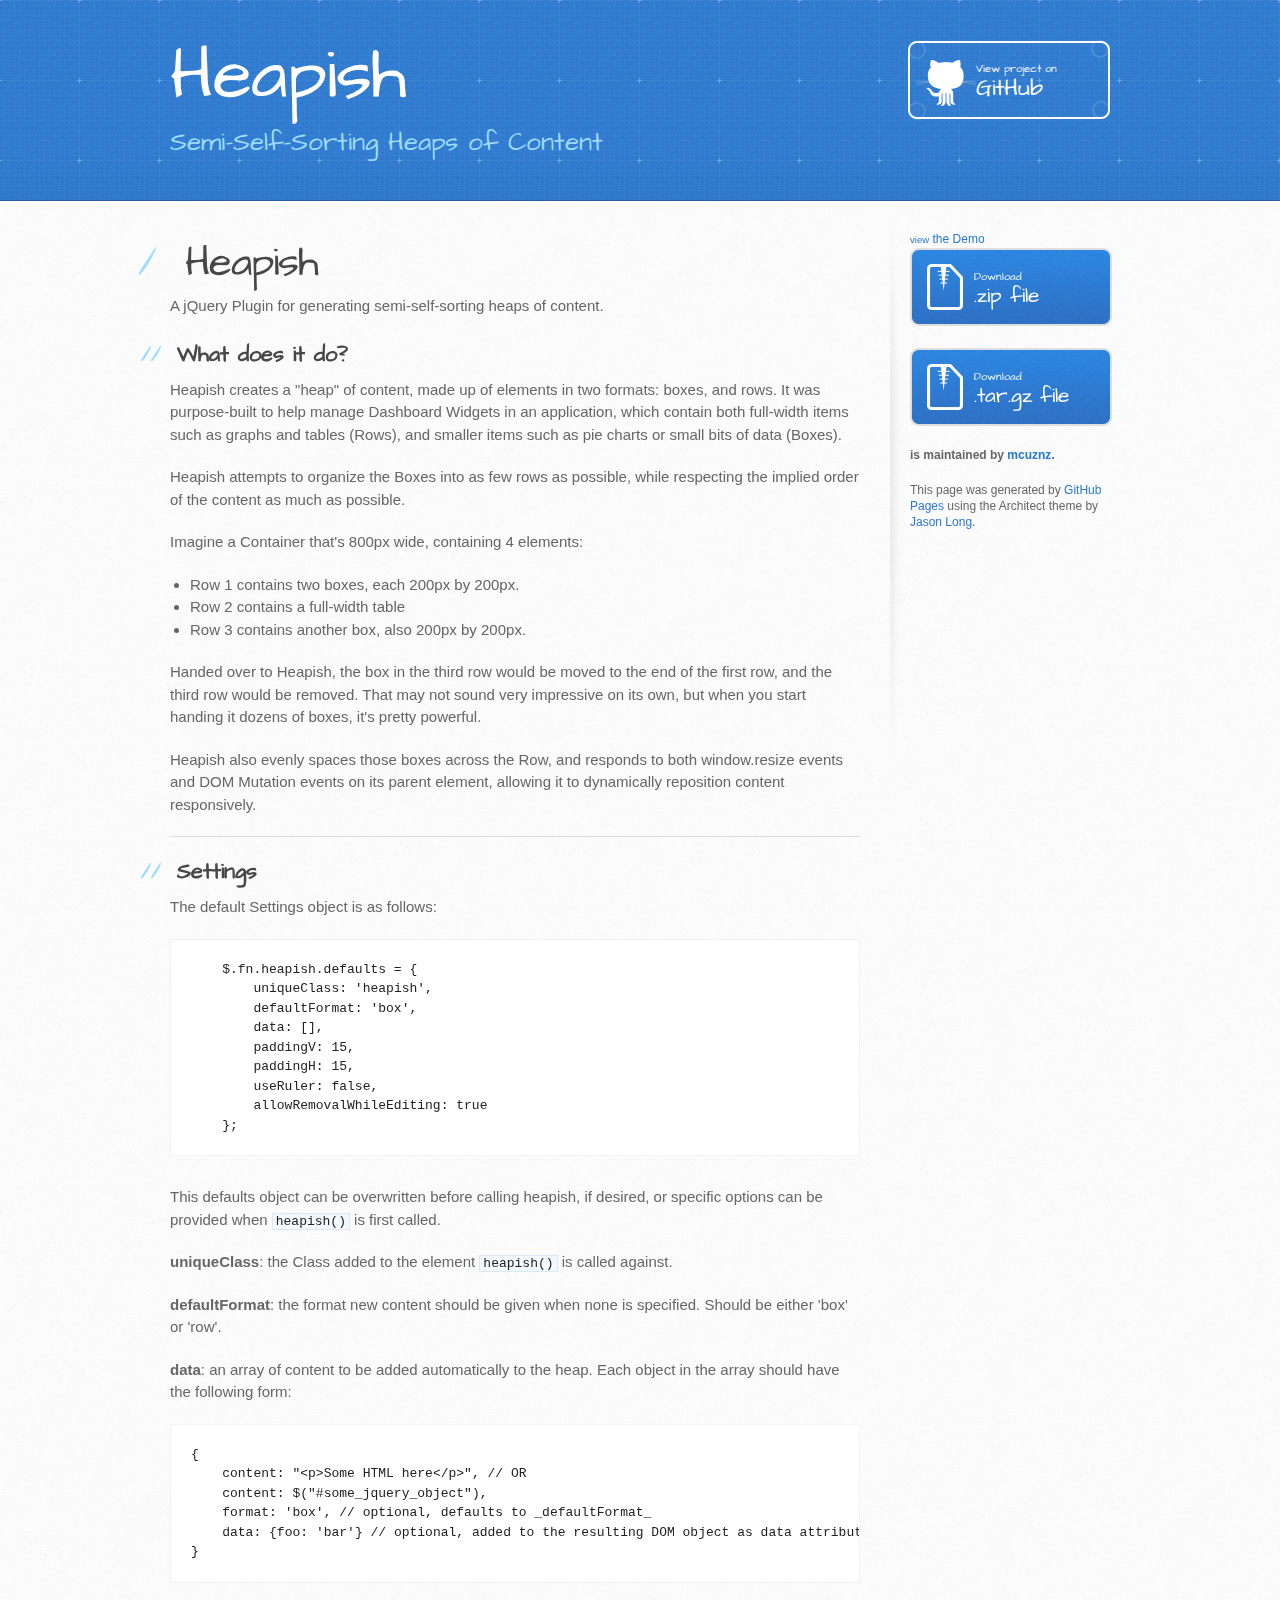
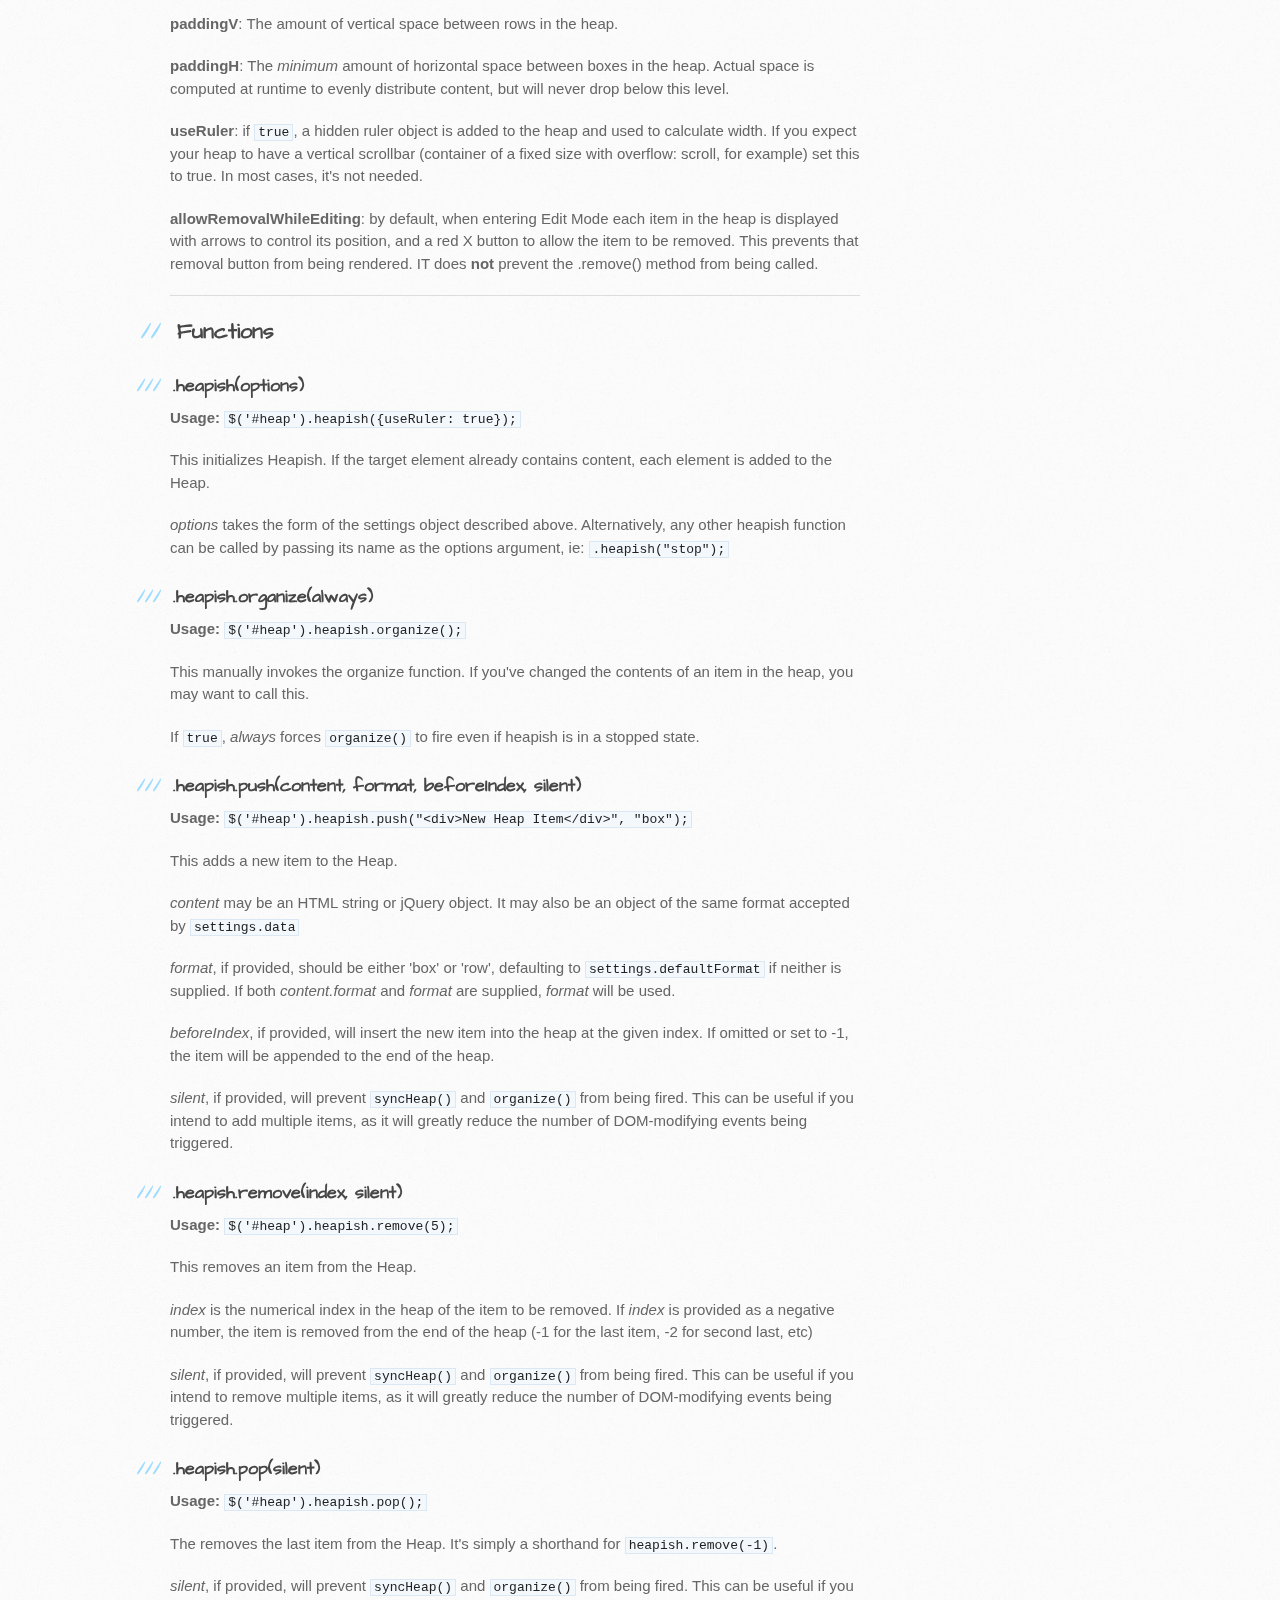
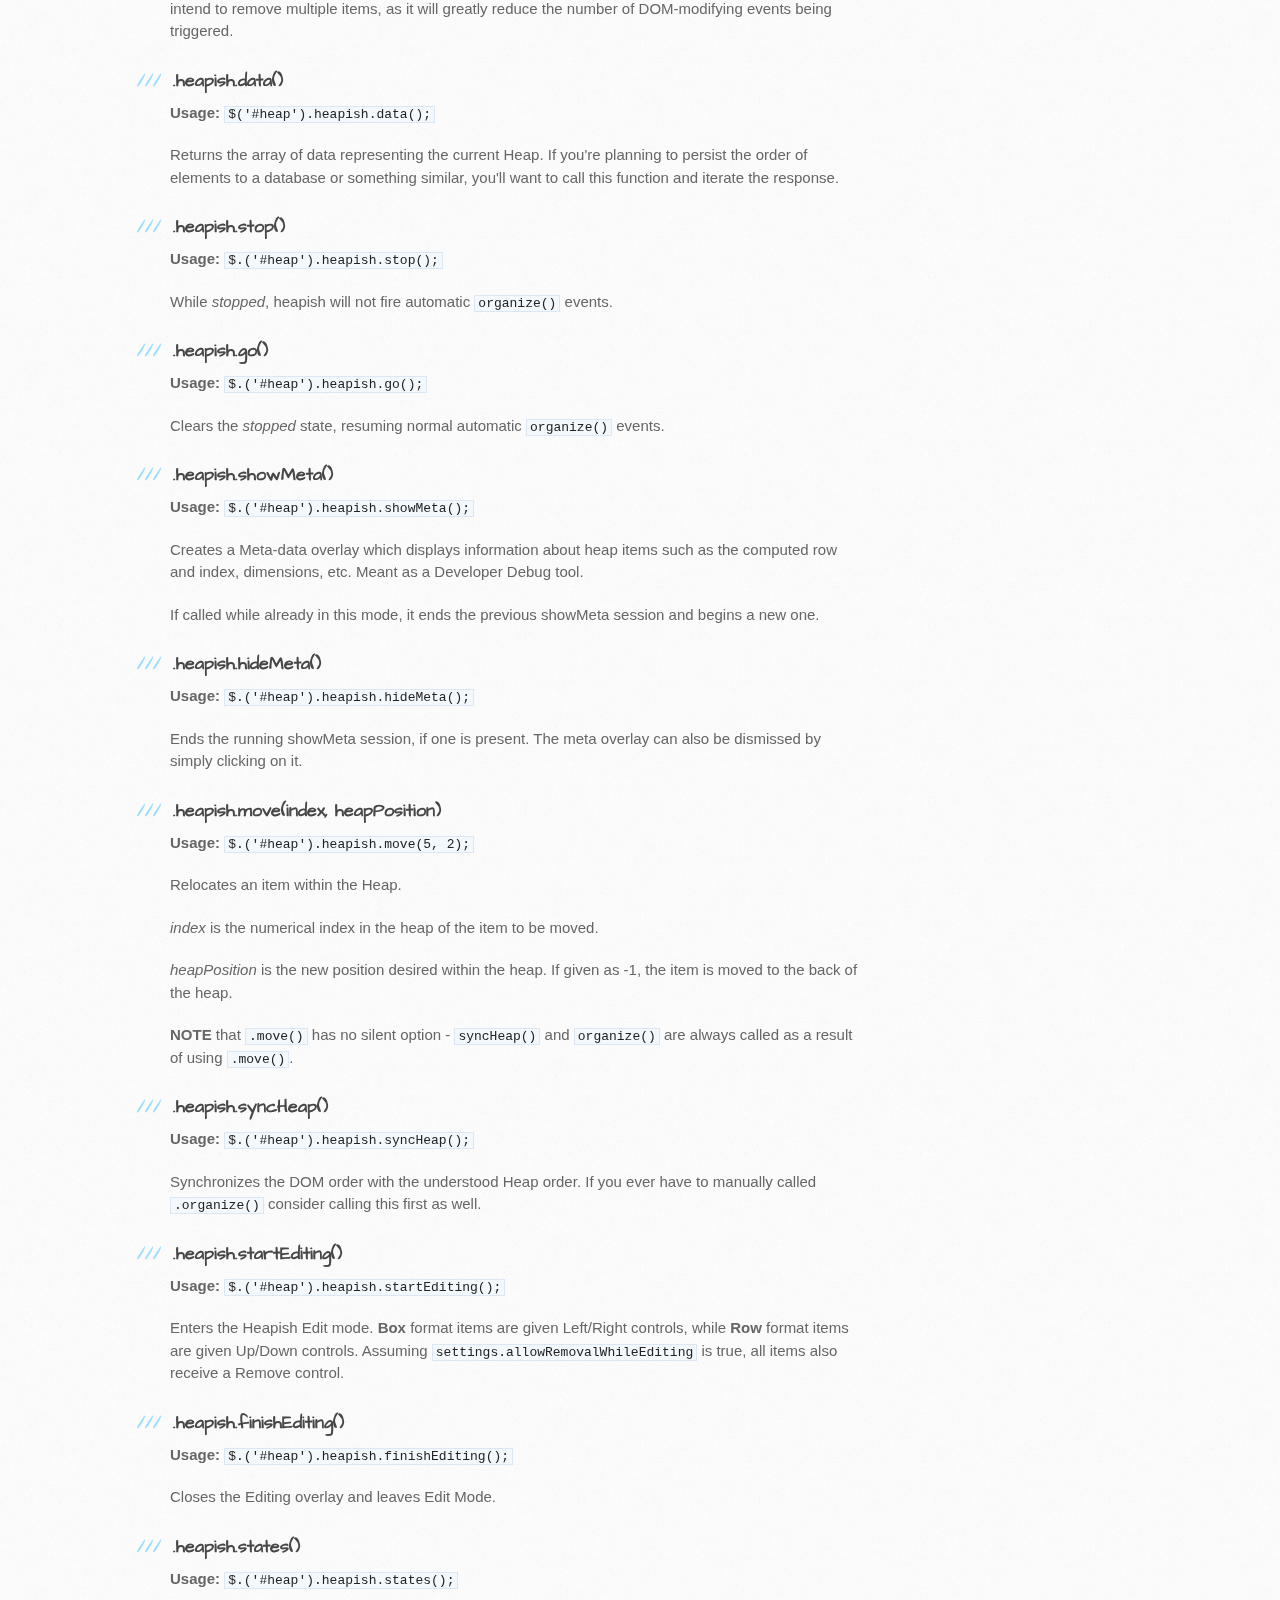
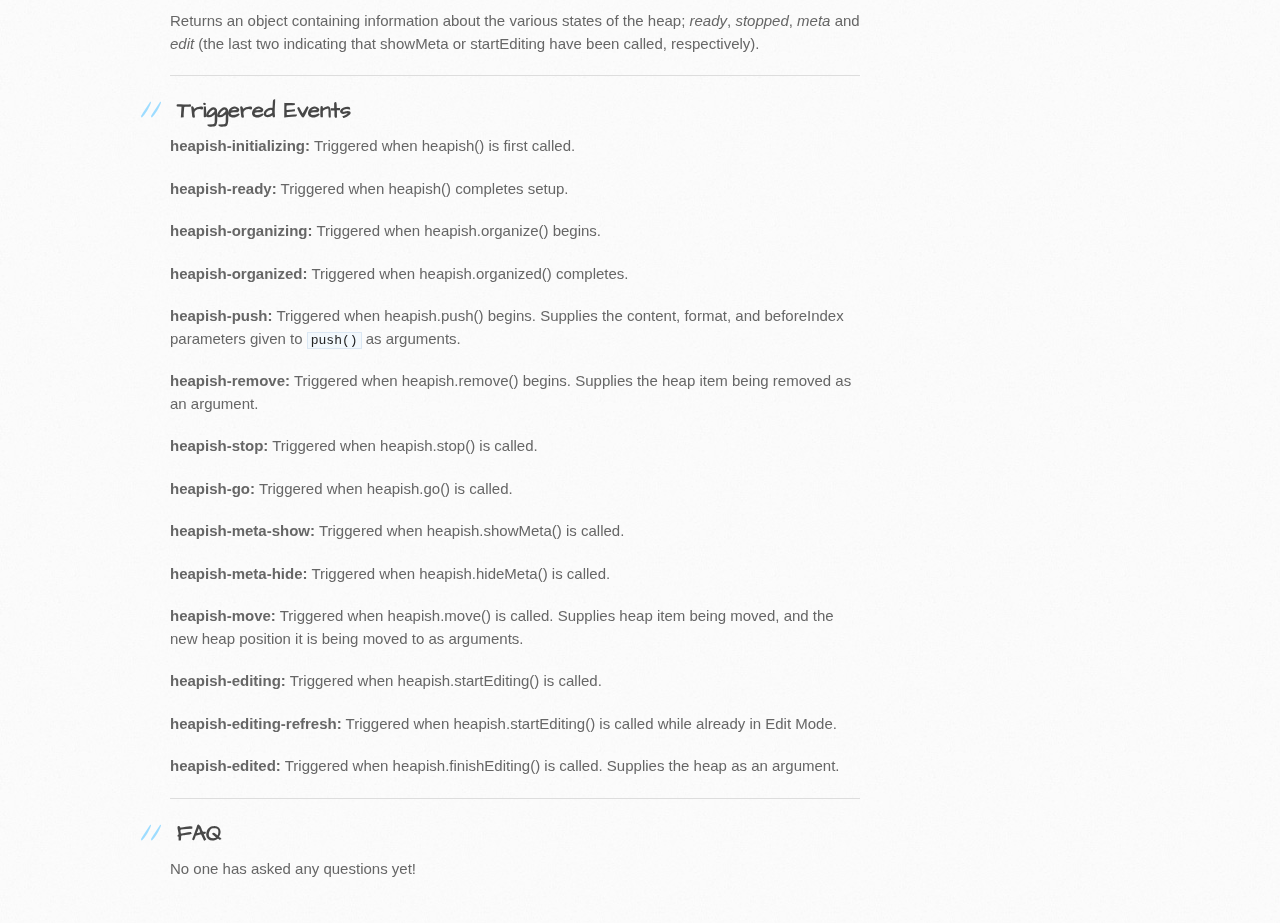
<file: index.html>
<!DOCTYPE html>
<html>
  <head>
    <meta charset='utf-8'>
    <meta http-equiv="X-UA-Compatible" content="chrome=1">
    <meta name="viewport" content="width=device-width, initial-scale=1, maximum-scale=1">
    <link href='https://fonts.googleapis.com/css?family=Architects+Daughter' rel='stylesheet' type='text/css'>
    <link rel="stylesheet" type="text/css" href="stylesheets/stylesheet.css" media="screen">
    <link rel="stylesheet" type="text/css" href="stylesheets/pygment_trac.css" media="screen">
    <link rel="stylesheet" type="text/css" href="stylesheets/print.css" media="print">

    <!--[if lt IE 9]>
    <script src="//html5shiv.googlecode.com/svn/trunk/html5.js"></script>
    <![endif]-->

    <title>Heapish by mcuznz</title>
  </head>

  <body>
    <header>
      <div class="inner">
        <h1>Heapish</h1>
        <h2>Semi-Self-Sorting Heaps of Content</h2>
        <a href="https://github.com/mcuznz/heapish" class="button"><small>View project on</small> GitHub</a>
      </div>
    </header>

    <div id="content-wrapper">
      <div class="inner clearfix">
        <section id="main-content">
          <h1>
<a id="heapish" class="anchor" href="#heapish" aria-hidden="true"><span class="octicon octicon-link"></span></a>Heapish</h1>

<p>A jQuery Plugin for generating semi-self-sorting heaps of content.</p>

<h2>
<a id="what-does-it-do" class="anchor" href="#what-does-it-do" aria-hidden="true"><span class="octicon octicon-link"></span></a>What does it do?</h2>

<p>Heapish creates a "heap" of content, made up of elements in two formats: boxes,
and rows. It was purpose-built to help manage Dashboard Widgets in an
application, which contain both full-width items such as graphs and tables
(Rows), and smaller items such as pie charts or small bits of data (Boxes).</p>

<p>Heapish attempts to organize the Boxes into as few rows as possible, while
respecting the implied order of the content as much as possible.</p>

<p>Imagine a Container that's 800px wide, containing 4 elements:</p>

<ul>
<li>Row 1 contains two boxes, each 200px by 200px.</li>
<li>Row 2 contains a full-width table</li>
<li>Row 3 contains another box, also 200px by 200px.</li>
</ul>

<p>Handed over to Heapish, the box in the third row would be moved to the end of
the first row, and the third row would be removed. That may not sound very
impressive on its own, but when you start handing it dozens of boxes, it's
pretty powerful.</p>

<p>Heapish also evenly spaces those boxes across the Row, and responds to both
window.resize events and DOM Mutation events on its parent element, allowing it
to dynamically reposition content responsively.</p>

<hr>

<h2>
<a id="settings" class="anchor" href="#settings" aria-hidden="true"><span class="octicon octicon-link"></span></a>Settings</h2>

<p>The default Settings object is as follows:</p>

<div class="highlight highlight-javascript"><pre>    $.fn.heapish.defaults <span class="pl-k">=</span> {
        uniqueClass<span class="pl-k">:</span> <span class="pl-s"><span class="pl-pds">'</span>heapish<span class="pl-pds">'</span></span>,
        defaultFormat<span class="pl-k">:</span> <span class="pl-s"><span class="pl-pds">'</span>box<span class="pl-pds">'</span></span>,
        data<span class="pl-k">:</span> [],
        paddingV<span class="pl-k">:</span> <span class="pl-c1">15</span>,
        paddingH<span class="pl-k">:</span> <span class="pl-c1">15</span>,
        useRuler<span class="pl-k">:</span> <span class="pl-c1">false</span>,
        allowRemovalWhileEditing<span class="pl-k">:</span> <span class="pl-c1">true</span>
    };</pre></div>

<p>This defaults object can be overwritten before calling heapish, if desired, or
specific options can be provided when <code>heapish()</code> is first called.</p>

<p><strong>uniqueClass</strong>: the Class added to the element <code>heapish()</code> is called against.</p>

<p><strong>defaultFormat</strong>: the format new content should be given when none is
specified. Should be either 'box' or 'row'.</p>

<p><strong>data</strong>: an array of content to be added automatically to the heap. Each object
in the array should have the following form:</p>

<div class="highlight highlight-javascript"><pre>{
    content<span class="pl-k">:</span> <span class="pl-s"><span class="pl-pds">"</span>&lt;p&gt;Some HTML here&lt;/p&gt;<span class="pl-pds">"</span></span>, <span class="pl-c">// OR</span>
    content<span class="pl-k">:</span> $(<span class="pl-s"><span class="pl-pds">"</span>#some_jquery_object<span class="pl-pds">"</span></span>),
    format<span class="pl-k">:</span> <span class="pl-s"><span class="pl-pds">'</span>box<span class="pl-pds">'</span></span>, <span class="pl-c">// optional, defaults to _defaultFormat_</span>
    data<span class="pl-k">:</span> {foo<span class="pl-k">:</span> <span class="pl-s"><span class="pl-pds">'</span>bar<span class="pl-pds">'</span></span>} <span class="pl-c">// optional, added to the resulting DOM object as data attributes</span>
}</pre></div>

<p><strong>paddingV</strong>: The amount of vertical space between rows in the heap.</p>

<p><strong>paddingH</strong>: The <em>minimum</em> amount of horizontal space between boxes in the
heap.  Actual space is computed at runtime to evenly distribute content, but
will never drop below this level.</p>

<p><strong>useRuler</strong>: if <code>true</code>, a hidden ruler object is added to the heap and used to
calculate width. If you expect your heap to have a vertical scrollbar (container
of a fixed size with overflow: scroll, for example) set this to true. In most
cases, it's not needed.</p>

<p><strong>allowRemovalWhileEditing</strong>: by default, when entering Edit Mode each item in
the heap is displayed with arrows to control its position, and a red X button
to allow the item to be removed.  This prevents that removal button from being
rendered.  IT does <strong>not</strong> prevent the .remove() method from being called.</p>

<hr>

<h2>
<a id="functions" class="anchor" href="#functions" aria-hidden="true"><span class="octicon octicon-link"></span></a>Functions</h2>

<h3>
<a id="heapishoptions" class="anchor" href="#heapishoptions" aria-hidden="true"><span class="octicon octicon-link"></span></a><strong>.heapish(options)</strong>
</h3>

<p><strong>Usage:</strong> <code>$('#heap').heapish({useRuler: true});</code></p>

<p>This initializes Heapish. If the target element already contains content, each
element is added to the Heap. </p>

<p><em>options</em> takes the form of the settings object described above. Alternatively,
any other heapish function can be called by passing its name as the options
argument, ie: <code>.heapish("stop");</code></p>

<h3>
<a id="heapishorganizealways" class="anchor" href="#heapishorganizealways" aria-hidden="true"><span class="octicon octicon-link"></span></a><strong>.heapish.organize(always)</strong>
</h3>

<p><strong>Usage:</strong> <code>$('#heap').heapish.organize();</code></p>

<p>This manually invokes the organize function. If you've changed the contents of
an item in the heap, you may want to call this.</p>

<p>If <code>true</code>, <em>always</em> forces <code>organize()</code> to fire even if heapish is in a stopped
state.</p>

<h3>
<a id="heapishpushcontent-format-beforeindex-silent" class="anchor" href="#heapishpushcontent-format-beforeindex-silent" aria-hidden="true"><span class="octicon octicon-link"></span></a><strong>.heapish.push(content, format, beforeIndex, silent)</strong>
</h3>

<p><strong>Usage:</strong> <code>$('#heap').heapish.push("&lt;div&gt;New Heap Item&lt;/div&gt;", "box");</code></p>

<p>This adds a new item to the Heap.</p>

<p><em>content</em> may be an HTML string or jQuery object. It may also be an object of
the same format accepted by <code>settings.data</code></p>

<p><em>format</em>, if provided, should be either 'box' or 'row', defaulting to
<code>settings.defaultFormat</code> if neither is supplied. If both <em>content.format</em> and
<em>format</em> are supplied, <em>format</em> will be used.</p>

<p><em>beforeIndex</em>, if provided, will insert the new item into the heap at the given
index. If omitted or set to -1, the item will be appended to the end of the
heap.</p>

<p><em>silent</em>, if provided, will prevent <code>syncHeap()</code> and <code>organize()</code> from being
fired. This can be useful if you intend to add multiple items, as it will
greatly reduce the number of DOM-modifying events being triggered.</p>

<h3>
<a id="heapishremoveindex-silent" class="anchor" href="#heapishremoveindex-silent" aria-hidden="true"><span class="octicon octicon-link"></span></a><strong>.heapish.remove(index, silent)</strong>
</h3>

<p><strong>Usage:</strong> <code>$('#heap').heapish.remove(5);</code></p>

<p>This removes an item from the Heap.</p>

<p><em>index</em> is the numerical index in the heap of the item to be removed.  If
<em>index</em> is provided as a negative number, the item is removed from the end
of the heap (-1 for the last item, -2 for second last, etc)</p>

<p><em>silent</em>, if provided, will prevent <code>syncHeap()</code> and <code>organize()</code> from being
fired. This can be useful if you intend to remove multiple items, as it will
greatly reduce the number of DOM-modifying events being triggered.</p>

<h3>
<a id="heapishpopsilent" class="anchor" href="#heapishpopsilent" aria-hidden="true"><span class="octicon octicon-link"></span></a><strong>.heapish.pop(silent)</strong>
</h3>

<p><strong>Usage:</strong> <code>$('#heap').heapish.pop();</code></p>

<p>The removes the last item from the Heap. It's simply a shorthand for
<code>heapish.remove(-1)</code>.</p>

<p><em>silent</em>, if provided, will prevent <code>syncHeap()</code> and <code>organize()</code> from being
fired. This can be useful if you intend to remove multiple items, as it will
greatly reduce the number of DOM-modifying events being triggered.</p>

<h3>
<a id="heapishdata" class="anchor" href="#heapishdata" aria-hidden="true"><span class="octicon octicon-link"></span></a><strong>.heapish.data()</strong>
</h3>

<p><strong>Usage:</strong> <code>$('#heap').heapish.data();</code></p>

<p>Returns the array of data representing the current Heap.  If you're planning to
persist the order of elements to a database or something similar, you'll want
to call this function and iterate the response.</p>

<h3>
<a id="heapishstop" class="anchor" href="#heapishstop" aria-hidden="true"><span class="octicon octicon-link"></span></a><strong>.heapish.stop()</strong>
</h3>

<p><strong>Usage:</strong> <code>$.('#heap').heapish.stop();</code></p>

<p>While <em>stopped</em>, heapish will not fire automatic <code>organize()</code> events.</p>

<h3>
<a id="heapishgo" class="anchor" href="#heapishgo" aria-hidden="true"><span class="octicon octicon-link"></span></a><strong>.heapish.go()</strong>
</h3>

<p><strong>Usage:</strong> <code>$.('#heap').heapish.go();</code></p>

<p>Clears the <em>stopped</em> state, resuming normal automatic <code>organize()</code> events.</p>

<h3>
<a id="heapishshowmeta" class="anchor" href="#heapishshowmeta" aria-hidden="true"><span class="octicon octicon-link"></span></a><strong>.heapish.showMeta()</strong>
</h3>

<p><strong>Usage:</strong> <code>$.('#heap').heapish.showMeta();</code></p>

<p>Creates a Meta-data overlay which displays information about heap items such as
the computed row and index, dimensions, etc.  Meant as a Developer Debug tool.</p>

<p>If called while already in this mode, it ends the previous showMeta session and
begins a new one.</p>

<h3>
<a id="heapishhidemeta" class="anchor" href="#heapishhidemeta" aria-hidden="true"><span class="octicon octicon-link"></span></a><strong>.heapish.hideMeta()</strong>
</h3>

<p><strong>Usage:</strong> <code>$.('#heap').heapish.hideMeta();</code></p>

<p>Ends the running showMeta session, if one is present. The meta overlay can also
be dismissed by simply clicking on it.</p>

<h3>
<a id="heapishmoveindex-heapposition" class="anchor" href="#heapishmoveindex-heapposition" aria-hidden="true"><span class="octicon octicon-link"></span></a><strong>.heapish.move(index, heapPosition)</strong>
</h3>

<p><strong>Usage:</strong> <code>$.('#heap').heapish.move(5, 2);</code></p>

<p>Relocates an item within the Heap.</p>

<p><em>index</em> is the numerical index in the heap of the item to be moved.</p>

<p><em>heapPosition</em> is the new position desired within the heap.  If given as -1,
the item is moved to the back of the heap.</p>

<p><strong>NOTE</strong> that <code>.move()</code> has no silent option - <code>syncHeap()</code> and <code>organize()</code>
are always called as a result of using <code>.move()</code>.</p>

<h3>
<a id="heapishsyncheap" class="anchor" href="#heapishsyncheap" aria-hidden="true"><span class="octicon octicon-link"></span></a><strong>.heapish.syncHeap()</strong>
</h3>

<p><strong>Usage:</strong> <code>$.('#heap').heapish.syncHeap();</code></p>

<p>Synchronizes the DOM order with the understood Heap order.  If you ever have to
manually called <code>.organize()</code> consider calling this first as well.</p>

<h3>
<a id="heapishstartediting" class="anchor" href="#heapishstartediting" aria-hidden="true"><span class="octicon octicon-link"></span></a><strong>.heapish.startEditing()</strong>
</h3>

<p><strong>Usage:</strong> <code>$.('#heap').heapish.startEditing();</code></p>

<p>Enters the Heapish Edit mode. <strong>Box</strong> format items are given Left/Right
controls, while <strong>Row</strong> format items are given Up/Down controls.  Assuming
<code>settings.allowRemovalWhileEditing</code> is true, all items also receive a Remove
control.</p>

<h3>
<a id="heapishfinishediting" class="anchor" href="#heapishfinishediting" aria-hidden="true"><span class="octicon octicon-link"></span></a><strong>.heapish.finishEditing()</strong>
</h3>

<p><strong>Usage:</strong> <code>$.('#heap').heapish.finishEditing();</code></p>

<p>Closes the Editing overlay and leaves Edit Mode.</p>

<h3>
<a id="heapishstates" class="anchor" href="#heapishstates" aria-hidden="true"><span class="octicon octicon-link"></span></a><strong>.heapish.states()</strong>
</h3>

<p><strong>Usage:</strong> <code>$.('#heap').heapish.states();</code></p>

<p>Returns an object containing information about the various states of the heap;
<em>ready</em>, <em>stopped</em>, <em>meta</em> and <em>edit</em> (the last two indicating that showMeta or
startEditing have been called, respectively).</p>

<hr>

<h2>
<a id="triggered-events" class="anchor" href="#triggered-events" aria-hidden="true"><span class="octicon octicon-link"></span></a>Triggered Events</h2>

<p><strong>heapish-initializing:</strong> Triggered when heapish() is first called.</p>

<p><strong>heapish-ready:</strong> Triggered when heapish() completes setup.</p>

<p><strong>heapish-organizing:</strong> Triggered when heapish.organize() begins.</p>

<p><strong>heapish-organized:</strong> Triggered when heapish.organized() completes.</p>

<p><strong>heapish-push:</strong> Triggered when heapish.push() begins. Supplies the content,
format, and beforeIndex parameters given to <code>push()</code> as arguments.</p>

<p><strong>heapish-remove:</strong> Triggered when heapish.remove() begins. Supplies the heap item
being removed as an argument.</p>

<p><strong>heapish-stop:</strong> Triggered when heapish.stop() is called.</p>

<p><strong>heapish-go:</strong> Triggered when heapish.go() is called.</p>

<p><strong>heapish-meta-show:</strong> Triggered when heapish.showMeta() is called.</p>

<p><strong>heapish-meta-hide:</strong> Triggered when heapish.hideMeta() is called.</p>

<p><strong>heapish-move:</strong> Triggered when heapish.move() is called. Supplies heap item
being moved, and the new heap position it is being moved to as arguments.</p>

<p><strong>heapish-editing:</strong> Triggered when heapish.startEditing() is called.</p>

<p><strong>heapish-editing-refresh:</strong> Triggered when heapish.startEditing() is called
while already in Edit Mode.</p>

<p><strong>heapish-edited:</strong> Triggered when heapish.finishEditing() is called. Supplies
the heap as an argument.</p>

<hr>

<h2>
<a id="faq" class="anchor" href="#faq" aria-hidden="true"><span class="octicon octicon-link"></span></a>FAQ</h2>

<p>No one has asked any questions yet!</p>
        </section>

        <aside id="sidebar">
          <a href="demo.html">
            <small>view</small>
            the Demo
          </a>
          <a href="https://github.com/mcuznz/heapish/zipball/master" class="button">
            <small>Download</small>
            .zip file
          </a>
          <a href="https://github.com/mcuznz/heapish/tarball/master" class="button">
            <small>Download</small>
            .tar.gz file
          </a>

          <p class="repo-owner"><a href="https://github.com/mcuznz/heapish"></a> is maintained by <a href="https://github.com/mcuznz">mcuznz</a>.</p>

          <p>This page was generated by <a href="https://pages.github.com">GitHub Pages</a> using the Architect theme by <a href="https://twitter.com/jasonlong">Jason Long</a>.</p>
        </aside>
      </div>
    </div>

  
  </body>
</html>
</file>
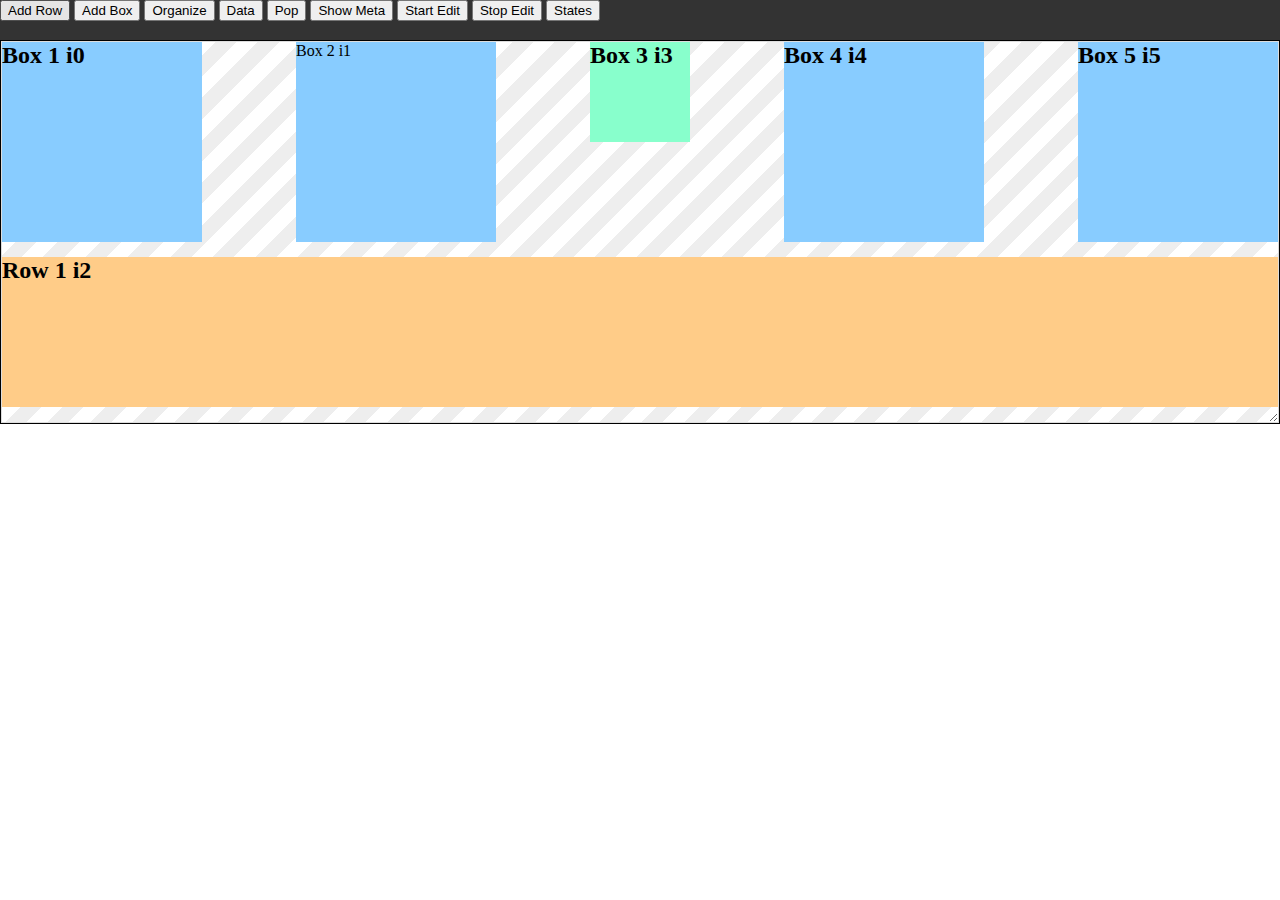
<file: sample/index.html>
<!DOCTYPE html>
<html lang="en">
    <head>
        <meta charset="utf-8">
        <title>title</title>
        <link rel="stylesheet" href="sample.css">
        <link rel="stylesheet" href="../css/jquery.heapish.css">
        <script src="https://code.jquery.com/jquery-1.11.2.js"></script>
        <script src="../js/jquery.heapish.js"></script>
        <script src="sample.js"></script>
    </head>
    <body>
        <div id='toolbar'>
            <button id='addRow'>Add Row</button>
            <button id='addBox'>Add Box</button>
            <button id='triggerResize'>Organize</button>
            <button id='getData'>Data</button>
            <button id='pop'>Pop</button>
            <button id='meta'>Show Meta</button>
            <button id='edit'>Start Edit</button>
            <button id='stopEdit'>Stop Edit</button>
            <button id='states'>States</button>
        </div>

        <div id='heapWrapper'>
            <div id='heapContainer'>
                <div class="box" data-heapish-format="box">
                    <h2>Box 1 i0</h2>
                </div>
                <p class="box" data-heapish-format="box">
                    <span>Box 2 i1</span>
                </p>
                <div class="row" data-heapish-format="row"><h2>Row 1 i2</h2></div>
                <div class="box2" gdata-heapish-format="box"><h2>Box 3 i3</h2></div>
                <div class="box" data-heapish-format="box"><h2>Box 4 i4</h2></div>
                <div class="box" data-heapish-format="box"><h2>Box 5 i5</h2></div>
            </div>
        </div>
    </body>
</html>
</file>
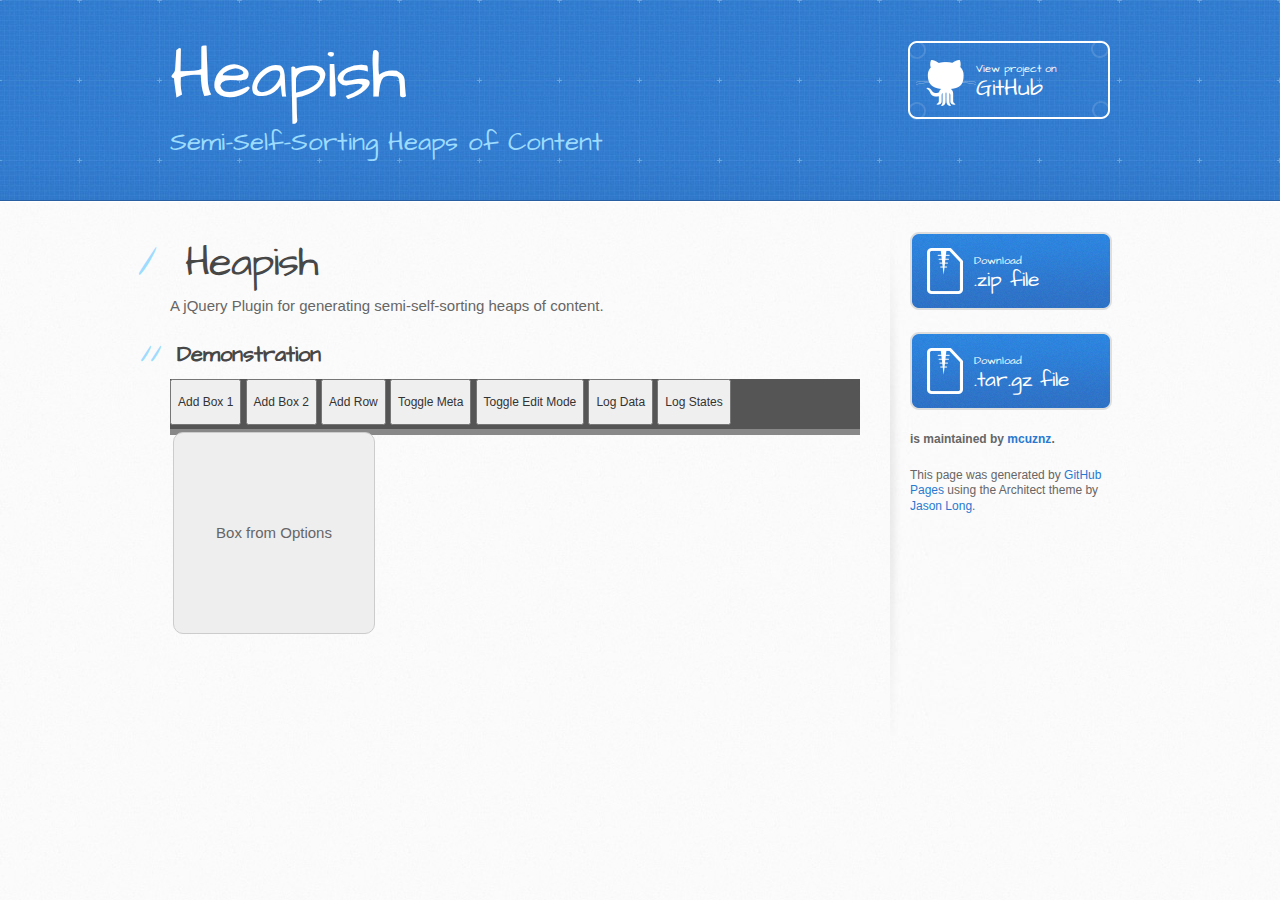
<file: demo.html>
<!DOCTYPE html>
<html>
  <head>
    <meta charset='utf-8'>
    <meta http-equiv="X-UA-Compatible" content="chrome=1">
    <meta name="viewport" content="width=device-width, initial-scale=1, maximum-scale=1">
    <link href='https://fonts.googleapis.com/css?family=Architects+Daughter' rel='stylesheet' type='text/css'>
    <link rel="stylesheet" type="text/css" href="stylesheets/stylesheet.css" media="screen">
    <link rel="stylesheet" type="text/css" href="stylesheets/pygment_trac.css" media="screen">
    <link rel="stylesheet" type="text/css" href="stylesheets/print.css" media="print">

    <link rel="stylesheet" type="text/css" href="css/jquery.heapish.css">

    <style type='text/css'>
      .box1 {
        width: 200px;
        height: 200px;
        background: #eee;
        border: 1px solid #ccc;
        border-radius: 10px;
        text-align: center;
        line-height: 200px;
      }
      .box2 {
        width: 300px;
        height: 200px;
        background: #cdf;
        border: 1px solid #abd;
        border-radius: 10px;
        text-align: center;
        line-height: 200px;
      }
      .row {
        width: 100%;
        height: 150px;
        background: #cfd;
        border: 1px solid #adb;
        border-radius: 10px;
        text-align: center;
        line-height: 150px;
      }
      .toolbar {
        width: 100%;
        height: 50px;
        line-height: 40px;
        background: #555;
        color: #fff;
      }
      .toolbar button {
        color: #333;
        font-size: 80%;
      }
      #heapDemoWrapper {
        border: 3px solid #888;
        background-image: repeating-linear-gradient(-45deg, transparent, transparent 15px, #eee 15px, #eee 30px);
      }
    </style>


    <!--[if lt IE 9]>
    <script src="//html5shiv.googlecode.com/svn/trunk/html5.js"></script>
    <![endif]-->

    <title>Heapish by mcuznz</title>
  </head>

  <body>
    <header>
      <div class="inner">
        <h1>Heapish</h1>
        <h2>Semi-Self-Sorting Heaps of Content</h2>
        <a href="https://github.com/mcuznz/heapish" class="button"><small>View project on</small> GitHub</a>
      </div>
    </header>

    <div id="content-wrapper">
      <div class="inner clearfix">
        <section id="main-content">
          <h1>
<a id="heapish" class="anchor" href="index.html" aria-hidden="true"><span class="octicon octicon-link"></span></a>Heapish</h1>

<p>A jQuery Plugin for generating semi-self-sorting heaps of content.</p>

<h2>
<a id="demonstration" class="anchor" href="#demonstration" aria-hidden="true"><span class="octicon octicon-link"></span></a>Demonstration</h2>


<div class="toolbar">
  <button id="addBox1">Add Box 1</button>
  <button id="addBox2">Add Box 2</button>
  <button id="addRow">Add Row</button>
  <button id="toggleMeta">Toggle Meta</button>
  <button id="toggleEdit">Toggle Edit Mode</button>
  <button id="logData">Log Data</button>
  <button id="logStates">Log States</button>
</div>

<div id="heapDemoWrapper">
  <div id="heapDemo">
  </div>
</div>

        </section>

        <aside id="sidebar">
          <a href="https://github.com/mcuznz/heapish/zipball/master" class="button">
            <small>Download</small>
            .zip file
          </a>
          <a href="https://github.com/mcuznz/heapish/tarball/master" class="button">
            <small>Download</small>
            .tar.gz file
          </a>

          <p class="repo-owner"><a href="https://github.com/mcuznz/heapish"></a> is maintained by <a href="https://github.com/mcuznz">mcuznz</a>.</p>

          <p>This page was generated by <a href="https://pages.github.com">GitHub Pages</a> using the Architect theme by <a href="https://twitter.com/jasonlong">Jason Long</a>.</p>
        </aside>
      </div>
    </div>

    <script src="https://code.jquery.com/jquery-1.11.2.js"></script>
    <script src="js/jquery.heapish.js"></script>
    <script type="text/javascript">
      $(function(){
        $('#addBox1').click(function() {
          $('#heapDemo').heapish.push('<div class="box1">Box 1</div>');
        });

        $('#addBox2').click(function() {
          $('#heapDemo').heapish.push('<div class="box2">Box 2</div>', 'box');
        });

        $('#addRow').click(function() {
          $('#heapDemo').heapish.push('<div class="row">Row</div>', 'row');
        });

        $('#toggleMeta').click(function() {
          var states = $('#heapDemo').heapish.states();
          if (states.meta) {
            $('#heapDemo').heapish.hideMeta();
          } else {
            $('#heapDemo').heapish.showMeta();
          }
        });

        $('#toggleEdit').click(function() {
          var states = $('#heapDemo').heapish.states();
          if (states.edit) {
            $('#heapDemo').heapish.finishEditing();
          } else {
            $('#heapDemo').heapish.startEditing();
          }
        });

        $('#logData').click(function() {
          console.log($('#heapDemo').heapish.data());
        });

        $('#logStates').click(function() {
          console.log($('#heapDemo').heapish.states());
        });

        $('#heapDemo').heapish({
          data: [
            {content: '<div class="box1">Box from Options</div>', format: 'box', data: {foo: 'bar'}}
          ]
        });
      })
    </script>
  
  </body>
</html>
</file>
<file: stylesheets/pygment_trac.css>
.highlight  { background: #ffffff; }
.highlight .c { color: #999988; font-style: italic } /* Comment */
.highlight .err { color: #a61717; background-color: #e3d2d2 } /* Error */
.highlight .k { font-weight: bold } /* Keyword */
.highlight .o { font-weight: bold } /* Operator */
.highlight .cm { color: #999988; font-style: italic } /* Comment.Multiline */
.highlight .cp { color: #999999; font-weight: bold } /* Comment.Preproc */
.highlight .c1 { color: #999988; font-style: italic } /* Comment.Single */
.highlight .cs { color: #999999; font-weight: bold; font-style: italic } /* Comment.Special */
.highlight .gd { color: #000000; background-color: #ffdddd } /* Generic.Deleted */
.highlight .gd .x { color: #000000; background-color: #ffaaaa } /* Generic.Deleted.Specific */
.highlight .ge { font-style: italic } /* Generic.Emph */
.highlight .gr { color: #aa0000 } /* Generic.Error */
.highlight .gh { color: #999999 } /* Generic.Heading */
.highlight .gi { color: #000000; background-color: #ddffdd } /* Generic.Inserted */
.highlight .gi .x { color: #000000; background-color: #aaffaa } /* Generic.Inserted.Specific */
.highlight .go { color: #888888 } /* Generic.Output */
.highlight .gp { color: #555555 } /* Generic.Prompt */
.highlight .gs { font-weight: bold } /* Generic.Strong */
.highlight .gu { color: #800080; font-weight: bold; } /* Generic.Subheading */
.highlight .gt { color: #aa0000 } /* Generic.Traceback */
.highlight .kc { font-weight: bold } /* Keyword.Constant */
.highlight .kd { font-weight: bold } /* Keyword.Declaration */
.highlight .kn { font-weight: bold } /* Keyword.Namespace */
.highlight .kp { font-weight: bold } /* Keyword.Pseudo */
.highlight .kr { font-weight: bold } /* Keyword.Reserved */
.highlight .kt { color: #445588; font-weight: bold } /* Keyword.Type */
.highlight .m { color: #009999 } /* Literal.Number */
.highlight .s { color: #d14 } /* Literal.String */
.highlight .na { color: #008080 } /* Name.Attribute */
.highlight .nb { color: #0086B3 } /* Name.Builtin */
.highlight .nc { color: #445588; font-weight: bold } /* Name.Class */
.highlight .no { color: #008080 } /* Name.Constant */
.highlight .ni { color: #800080 } /* Name.Entity */
.highlight .ne { color: #990000; font-weight: bold } /* Name.Exception */
.highlight .nf { color: #990000; font-weight: bold } /* Name.Function */
.highlight .nn { color: #555555 } /* Name.Namespace */
.highlight .nt { color: #000080 } /* Name.Tag */
.highlight .nv { color: #008080 } /* Name.Variable */
.highlight .ow { font-weight: bold } /* Operator.Word */
.highlight .w { color: #bbbbbb } /* Text.Whitespace */
.highlight .mf { color: #009999 } /* Literal.Number.Float */
.highlight .mh { color: #009999 } /* Literal.Number.Hex */
.highlight .mi { color: #009999 } /* Literal.Number.Integer */
.highlight .mo { color: #009999 } /* Literal.Number.Oct */
.highlight .sb { color: #d14 } /* Literal.String.Backtick */
.highlight .sc { color: #d14 } /* Literal.String.Char */
.highlight .sd { color: #d14 } /* Literal.String.Doc */
.highlight .s2 { color: #d14 } /* Literal.String.Double */
.highlight .se { color: #d14 } /* Literal.String.Escape */
.highlight .sh { color: #d14 } /* Literal.String.Heredoc */
.highlight .si { color: #d14 } /* Literal.String.Interpol */
.highlight .sx { color: #d14 } /* Literal.String.Other */
.highlight .sr { color: #009926 } /* Literal.String.Regex */
.highlight .s1 { color: #d14 } /* Literal.String.Single */
.highlight .ss { color: #990073 } /* Literal.String.Symbol */
.highlight .bp { color: #999999 } /* Name.Builtin.Pseudo */
.highlight .vc { color: #008080 } /* Name.Variable.Class */
.highlight .vg { color: #008080 } /* Name.Variable.Global */
.highlight .vi { color: #008080 } /* Name.Variable.Instance */
.highlight .il { color: #009999 } /* Literal.Number.Integer.Long */

.type-csharp .highlight .k { color: #0000FF }
.type-csharp .highlight .kt { color: #0000FF }
.type-csharp .highlight .nf { color: #000000; font-weight: normal }
.type-csharp .highlight .nc { color: #2B91AF }
.type-csharp .highlight .nn { color: #000000 }
.type-csharp .highlight .s { color: #A31515 }
.type-csharp .highlight .sc { color: #A31515 }
</file>
<file: stylesheets/print.css>
html, body, div, span, applet, object, iframe,
h1, h2, h3, h4, h5, h6, p, blockquote, pre,
a, abbr, acronym, address, big, cite, code,
del, dfn, em, img, ins, kbd, q, s, samp,
small, strike, strong, sub, sup, tt, var,
b, u, i, center,
dl, dt, dd, ol, ul, li,
fieldset, form, label, legend,
table, caption, tbody, tfoot, thead, tr, th, td,
article, aside, canvas, details, embed,
figure, figcaption, footer, header, hgroup,
menu, nav, output, ruby, section, summary,
time, mark, audio, video {
  padding: 0;
  margin: 0;
  font: inherit;
  font-size: 100%;
  vertical-align: baseline;
  border: 0;
}
/* HTML5 display-role reset for older browsers */
article, aside, details, figcaption, figure,
footer, header, hgroup, menu, nav, section {
  display: block;
}
body {
  line-height: 1;
}
ol, ul {
  list-style: none;
}
blockquote, q {
  quotes: none;
}
blockquote:before, blockquote:after,
q:before, q:after {
  content: '';
  content: none;
}
table {
  border-spacing: 0;
  border-collapse: collapse;
}
body {
  font-family: 'Helvetica Neue', Helvetica, Arial, serif;
  font-size: 13px;
  line-height: 1.5;
  color: #000;
}

a {
  font-weight: bold;
  color: #d5000d;
}

header {
  padding-top: 35px;
  padding-bottom: 10px;
}

header h1 {
  font-size: 48px;
  font-weight: bold;
  line-height: 1.2;
  color: #303030;
  letter-spacing: -1px;
}

header h2 {
  font-size: 24px;
  font-weight: normal;
  line-height: 1.3;
  color: #aaa;
  letter-spacing: -1px;
}
#downloads {
  display: none;
}
#main_content {
  padding-top: 20px;
}

code, pre {
  margin-bottom: 30px;
  font-family: Monaco, "Bitstream Vera Sans Mono", "Lucida Console", Terminal;
  font-size: 12px;
  color: #222;
}

code {
  padding: 0 3px;
}

pre {
  padding: 20px;
  overflow: auto;
  border: solid 1px #ddd;
}
pre code {
  padding: 0;
}

ul, ol, dl {
  margin-bottom: 20px;
}


/* COMMON STYLES */

table {
  width: 100%;
  border: 1px solid #ebebeb;
}

th {
  font-weight: 500;
}

td {
  font-weight: 300;
  text-align: center;
  border: 1px solid #ebebeb;
}

form {
  padding: 20px;
  background: #f2f2f2;

}


/* GENERAL ELEMENT TYPE STYLES */

h1 {
  font-size: 2.8em;
}

h2 {
  margin-bottom: 8px;
  font-size: 22px;
  font-weight: bold;
  color: #303030;
}

h3 {
  margin-bottom: 8px;
  font-size: 18px;
  font-weight: bold;
  color: #d5000d;
}

h4 {
  font-size: 16px;
  font-weight: bold;
  color: #303030;
}

h5 {
  font-size: 1em;
  color: #303030;
}

h6 {
  font-size: .8em;
  color: #303030;
}

p {
  margin-bottom: 20px;
  font-weight: 300;
}

a {
  text-decoration: none;
}

p a {
  font-weight: 400;
}

blockquote {
  padding: 0 0 0 30px;
  margin-bottom: 20px;
  font-size: 1.6em;
  border-left: 10px solid #e9e9e9;
}

ul li {
  padding-left: 20px;
  list-style-position: inside;
  list-style: disc;
}

ol li {
  padding-left: 3px;
  list-style-position: inside;
  list-style: decimal;
}

dl dd {
  font-style: italic;
  font-weight: 100;
}

footer {
  padding-top: 20px;
  padding-bottom: 30px;
  margin-top: 40px;
  font-size: 13px;
  color: #aaa;
}

footer a {
  color: #666;
}

/* MISC */
.clearfix:after {
  display: block;
  height: 0;
  clear: both;
  visibility: hidden;
  content: '.';
}

.clearfix {display: inline-block;}
* html .clearfix {height: 1%;}
.clearfix {display: block;}
</file>
<file: sample/sample.css>
html, body {
    margin: 0; padding: 0;
}
body {
    margin-top: 40px;
}

#toolbar {
    width: 100vW;
    height: 40px;
    position: fixed;
    top: 0;
    left: 0;
    background: #333;
}

#heapWrapper {
    border: 1px solid black;
}

#heapContainer {
    /*max-width: 800px;*/
    margin: 0 auto;
    resize: both;
    overflow: auto;
    background-image: repeating-linear-gradient(-45deg, transparent, transparent 15px, #eee 15px, #eee 30px);
    border: 1px solid #ddd;
}

.box, .box1 {
    width: 200px;
    height: 200px;
    background: #8CF;
}

.box2 {
    width: 100px;
    height: 100px;
    background: #8FC;
}

.box3 {
    width: 150px;
    height: 200px;
    background: #eee;
}

.box4 {
    width: 300px;
    height: 200px;
    background: #ccc;
}

.box5 {
    width: 400px;
    height: 175px;
    background: #468;
}

.row, .row1 {
    width: 100%;
    height: 150px;
    background: #FC8;
}

.row2 {
    width: 100%;
    height: 100px;
    background: #864;
}

.row3 {
    width: 100%;
    height: 75px;
    background: #79A;
}

p, h2 {
    margin: 0;
}
</file>
<file: stylesheets/stylesheet.css>
/*! normalize.css v3.0.2 | MIT License | git.io/normalize */

/**
 * 1. Set default font family to sans-serif.
 * 2. Prevent iOS text size adjust after orientation change, without disabling
 *    user zoom.
 */

html {
  font-family: sans-serif; /* 1 */
  -webkit-text-size-adjust: 100%; /* 2 */
  -ms-text-size-adjust: 100%; /* 2 */
}

/**
 * Remove default margin.
 */

body {
  margin: 0;
}

/* HTML5 display definitions
   ========================================================================== */

/**
 * Correct `block` display not defined for any HTML5 element in IE 8/9.
 * Correct `block` display not defined for `details` or `summary` in IE 10/11
 * and Firefox.
 * Correct `block` display not defined for `main` in IE 11.
 */

article,
aside,
details,
figcaption,
figure,
footer,
header,
hgroup,
main,
menu,
nav,
section,
summary {
  display: block;
}

/**
 * 1. Correct `inline-block` display not defined in IE 8/9.
 * 2. Normalize vertical alignment of `progress` in Chrome, Firefox, and Opera.
 */

audio,
canvas,
progress,
video {
  display: inline-block; /* 1 */
  vertical-align: baseline; /* 2 */
}

/**
 * Prevent modern browsers from displaying `audio` without controls.
 * Remove excess height in iOS 5 devices.
 */

audio:not([controls]) {
  display: none;
  height: 0;
}

/**
 * Address `[hidden]` styling not present in IE 8/9/10.
 * Hide the `template` element in IE 8/9/11, Safari, and Firefox < 22.
 */

[hidden],
template {
  display: none;
}

/* Links
   ========================================================================== */

/**
 * Remove the gray background color from active links in IE 10.
 */

a {
  background-color: transparent;
}

/**
 * Improve readability when focused and also mouse hovered in all browsers.
 */

a:active,
a:hover {
  outline: 0;
}

/* Text-level semantics
   ========================================================================== */

/**
 * Address styling not present in IE 8/9/10/11, Safari, and Chrome.
 */

abbr[title] {
  border-bottom: 1px dotted;
}

/**
 * Address style set to `bolder` in Firefox 4+, Safari, and Chrome.
 */

b,
strong {
  font-weight: bold;
}

/**
 * Address styling not present in Safari and Chrome.
 */

dfn {
  font-style: italic;
}

/**
 * Address variable `h1` font-size and margin within `section` and `article`
 * contexts in Firefox 4+, Safari, and Chrome.
 */

h1 {
  margin: 0.67em 0;
  font-size: 2em;
}

/**
 * Address styling not present in IE 8/9.
 */

mark {
  color: #000;
  background: #ff0;
}

/**
 * Address inconsistent and variable font size in all browsers.
 */

small {
  font-size: 80%;
}

/**
 * Prevent `sub` and `sup` affecting `line-height` in all browsers.
 */

sub,
sup {
  position: relative;
  font-size: 75%;
  line-height: 0;
  vertical-align: baseline;
}

sup {
  top: -0.5em;
}

sub {
  bottom: -0.25em;
}

/* Embedded content
   ========================================================================== */

/**
 * Remove border when inside `a` element in IE 8/9/10.
 */

img {
  border: 0;
}

/**
 * Correct overflow not hidden in IE 9/10/11.
 */

svg:not(:root) {
  overflow: hidden;
}

/* Grouping content
   ========================================================================== */

/**
 * Address margin not present in IE 8/9 and Safari.
 */

figure {
  margin: 1em 40px;
}

/**
 * Address differences between Firefox and other browsers.
 */

hr {
  height: 0;
  -moz-box-sizing: content-box;
  box-sizing: content-box;
}

/**
 * Contain overflow in all browsers.
 */

pre {
  overflow: auto;
}

/**
 * Address odd `em`-unit font size rendering in all browsers.
 */

code,
kbd,
pre,
samp {
  font-family: monospace, monospace;
  font-size: 1em;
}

/* Forms
   ========================================================================== */

/**
 * Known limitation: by default, Chrome and Safari on OS X allow very limited
 * styling of `select`, unless a `border` property is set.
 */

/**
 * 1. Correct color not being inherited.
 *    Known issue: affects color of disabled elements.
 * 2. Correct font properties not being inherited.
 * 3. Address margins set differently in Firefox 4+, Safari, and Chrome.
 */

button,
input,
optgroup,
select,
textarea {
  margin: 0; /* 3 */
  font: inherit; /* 2 */
  color: inherit; /* 1 */
}

/**
 * Address `overflow` set to `hidden` in IE 8/9/10/11.
 */

button {
  overflow: visible;
}

/**
 * Address inconsistent `text-transform` inheritance for `button` and `select`.
 * All other form control elements do not inherit `text-transform` values.
 * Correct `button` style inheritance in Firefox, IE 8/9/10/11, and Opera.
 * Correct `select` style inheritance in Firefox.
 */

button,
select {
  text-transform: none;
}

/**
 * 1. Avoid the WebKit bug in Android 4.0.* where (2) destroys native `audio`
 *    and `video` controls.
 * 2. Correct inability to style clickable `input` types in iOS.
 * 3. Improve usability and consistency of cursor style between image-type
 *    `input` and others.
 */

button,
html input[type="button"], /* 1 */
input[type="reset"],
input[type="submit"] {
  -webkit-appearance: button; /* 2 */
  cursor: pointer; /* 3 */
}

/**
 * Re-set default cursor for disabled elements.
 */

button[disabled],
html input[disabled] {
  cursor: default;
}

/**
 * Remove inner padding and border in Firefox 4+.
 */

button::-moz-focus-inner,
input::-moz-focus-inner {
  padding: 0;
  border: 0;
}

/**
 * Address Firefox 4+ setting `line-height` on `input` using `!important` in
 * the UA stylesheet.
 */

input {
  line-height: normal;
}

/**
 * It's recommended that you don't attempt to style these elements.
 * Firefox's implementation doesn't respect box-sizing, padding, or width.
 *
 * 1. Address box sizing set to `content-box` in IE 8/9/10.
 * 2. Remove excess padding in IE 8/9/10.
 */

input[type="checkbox"],
input[type="radio"] {
  box-sizing: border-box; /* 1 */
  padding: 0; /* 2 */
}

/**
 * Fix the cursor style for Chrome's increment/decrement buttons. For certain
 * `font-size` values of the `input`, it causes the cursor style of the
 * decrement button to change from `default` to `text`.
 */

input[type="number"]::-webkit-inner-spin-button,
input[type="number"]::-webkit-outer-spin-button {
  height: auto;
}

/**
 * 1. Address `appearance` set to `searchfield` in Safari and Chrome.
 * 2. Address `box-sizing` set to `border-box` in Safari and Chrome
 *    (include `-moz` to future-proof).
 */

input[type="search"] {
  -webkit-box-sizing: content-box; /* 2 */
  -moz-box-sizing: content-box;
  box-sizing: content-box;
  -webkit-appearance: textfield; /* 1 */
}

/**
 * Remove inner padding and search cancel button in Safari and Chrome on OS X.
 * Safari (but not Chrome) clips the cancel button when the search input has
 * padding (and `textfield` appearance).
 */

input[type="search"]::-webkit-search-cancel-button,
input[type="search"]::-webkit-search-decoration {
  -webkit-appearance: none;
}

/**
 * Define consistent border, margin, and padding.
 */

fieldset {
  padding: 0.35em 0.625em 0.75em;
  margin: 0 2px;
  border: 1px solid #c0c0c0;
}

/**
 * 1. Correct `color` not being inherited in IE 8/9/10/11.
 * 2. Remove padding so people aren't caught out if they zero out fieldsets.
 */

legend {
  padding: 0; /* 2 */
  border: 0; /* 1 */
}

/**
 * Remove default vertical scrollbar in IE 8/9/10/11.
 */

textarea {
  overflow: auto;
}

/**
 * Don't inherit the `font-weight` (applied by a rule above).
 * NOTE: the default cannot safely be changed in Chrome and Safari on OS X.
 */

optgroup {
  font-weight: bold;
}

/* Tables
   ========================================================================== */

/**
 * Remove most spacing between table cells.
 */

table {
  border-spacing: 0;
  border-collapse: collapse;
}

td,
th {
  padding: 0;
}

/* LAYOUT STYLES */
body {
  font-family: 'Helvetica Neue', Helvetica, Arial, serif;
  font-size: 15px;
  font-weight: 400;
  line-height: 1.5;
  color: #666;
  background: #fafafa url(../images/body-bg.jpg) 0 0 repeat;
}

p {
  margin-top: 0;
}

a {
  color: #2879d0;
}
a:hover {
  color: #2268b2;
}

header {
  padding-top: 40px;
  padding-bottom: 40px;
  font-family: 'Architects Daughter', 'Helvetica Neue', Helvetica, Arial, serif;
  background: #2e7bcf url(../images/header-bg.jpg) 0 0 repeat-x;
  border-bottom: solid 1px #275da1;
}

header h1 {
  width: 540px;
  margin-top: 0;
  margin-bottom: 0.2em;
  font-size: 72px;
  font-weight: normal;
  line-height: 1;
  color: #fff;
  letter-spacing: -1px;
}

header h2 {
  width: 540px;
  margin-top: 0;
  margin-bottom: 0;
  font-size: 26px;
  font-weight: normal;
  line-height: 1.3;
  color: #9ddcff;
  letter-spacing: 0;
}

.inner {
  position: relative;
  width: 940px;
  margin: 0 auto;
}

#content-wrapper {
  padding-top: 30px;
  border-top: solid 1px #fff;
}

#main-content {
  float: left;
  width: 690px;
}

#main-content img {
  max-width: 100%;
}

aside#sidebar {
  float: right;
  width: 200px;
  min-height: 504px;
  padding-left: 20px;
  font-size: 12px;
  line-height: 1.3;
  background: transparent url(../images/sidebar-bg.jpg) 0 0 no-repeat;
}

aside#sidebar p.repo-owner,
aside#sidebar p.repo-owner a {
  font-weight: bold;
}

#downloads {
  margin-bottom: 40px;
}

a.button {
  width: 134px;
  height: 58px;
  padding-top: 22px;
  padding-left: 68px;
  font-family: 'Architects Daughter', 'Helvetica Neue', Helvetica, Arial, serif;
  font-size: 23px;
  line-height: 1.2;
  color: #fff;
}
a.button small {
  display: block;
  font-size: 11px;
}
header a.button {
  position: absolute;
  top: 0;
  right: 0;
  background: transparent url(../images/github-button.png) 0 0 no-repeat;
}
aside a.button {
  display: block;
  width: 138px;
  padding-left: 64px;
  margin-bottom: 20px;
  font-size: 21px;
  background: transparent url(../images/download-button.png) 0 0 no-repeat;
}

code, pre {
  margin-bottom: 30px;
  font-family: Monaco, "Bitstream Vera Sans Mono", "Lucida Console", Terminal, monospace;
  font-size: 13px;
  color: #222;
}

code {
  padding: 0 3px;
  background-color: #f2f8fc;
  border: solid 1px #dbe7f3;
}

pre {
  padding: 20px;
  overflow: auto;
  text-shadow: none;
  background: #fff;
  border: solid 1px #f2f2f2;
}
pre code {
  padding: 0;
  color: #2879d0;
  background-color: #fff;
  border: none;
}

ul, ol, dl {
  margin-bottom: 20px;
}


/* COMMON STYLES */

hr {
  height: 0;
  margin-top: 1em;
  margin-bottom: 1em;
  border: 0;
  border-top: solid 1px #ddd;
}

table {
  width: 100%;
  border: 1px solid #ebebeb;
}

th {
  font-weight: 500;
}

td {
  font-weight: 300;
  text-align: center;
  border: 1px solid #ebebeb;
}

form {
  padding: 20px;
  background: #f2f2f2;

}


/* GENERAL ELEMENT TYPE STYLES */

#main-content h1 {
  margin-top: 0;
  margin-bottom: 0;
  font-family: 'Architects Daughter', 'Helvetica Neue', Helvetica, Arial, serif;
  font-size: 2.8em;
  font-weight: normal;
  color: #474747;
  text-indent: 6px;
  letter-spacing: -1px;
}

#main-content h1:before {
  padding-right: 0.3em;
  margin-left: -0.9em;
  color: #9ddcff;
  content: "/";
}

#main-content h2 {
  margin-bottom: 8px;
  font-family: 'Architects Daughter', 'Helvetica Neue', Helvetica, Arial, serif;
  font-size: 22px;
  font-weight: bold;
  color: #474747;
  text-indent: 4px;
}
#main-content h2:before {
  padding-right: 0.3em;
  margin-left: -1.5em;
  content: "//";
  color: #9ddcff;
}

#main-content h3 {
  margin-top: 24px;
  margin-bottom: 8px;
  font-family: 'Architects Daughter', 'Helvetica Neue', Helvetica, Arial, serif;
  font-size: 18px;
  font-weight: bold;
  color: #474747;
  text-indent: 3px;
}

#main-content h3:before {
  padding-right: 0.3em;
  margin-left: -2em;
  content: "///";
  color: #9ddcff;
}

#main-content h4 {
  margin-bottom: 8px;
  font-family: 'Architects Daughter', 'Helvetica Neue', Helvetica, Arial, serif;
  font-size: 15px;
  font-weight: bold;
  color: #474747;
  text-indent: 3px;
}

h4:before {
  padding-right: 0.3em;
  margin-left: -2.8em;
  content: "////";
  color: #9ddcff;
}

#main-content h5 {
  margin-bottom: 8px;
  font-family: 'Architects Daughter', 'Helvetica Neue', Helvetica, Arial, serif;
  font-size: 14px;
  color: #474747;
  text-indent: 3px;
}
h5:before {
  padding-right: 0.3em;
  margin-left: -3.2em;
  content: "/////";
  color: #9ddcff;
}

#main-content h6 {
  margin-bottom: 8px;
  font-family: 'Architects Daughter', 'Helvetica Neue', Helvetica, Arial, serif;
  font-size: .8em;
  color: #474747;
  text-indent: 3px;
}
h6:before {
  padding-right: 0.3em;
  margin-left: -3.7em;
  content: "//////";
  color: #9ddcff;
}

p {
  margin-bottom: 20px;
}

a {
  text-decoration: none;
}

p a {
  font-weight: 400;
}

blockquote {
  padding: 0 0 0 30px;
  margin-bottom: 20px;
  font-size: 1.6em;
  border-left: 10px solid #e9e9e9;
}

ul {
  list-style-position: inside;
  list-style: disc;
  padding-left: 20px;
}

ol {
  list-style-position: inside;
  list-style: decimal;
  padding-left: 3px;
}

dl dd {
  font-style: italic;
  font-weight: 100;
}

footer {
  padding-top: 20px;
  padding-bottom: 30px;
  margin-top: 40px;
  font-size: 13px;
  color: #aaa;
  background: transparent url('../images/hr.png') 0 0 no-repeat;
}

footer a {
  color: #666;
}
footer a:hover {
  color: #444;
}

/* MISC */
.clearfix:after {
  display: block;
  height: 0;
  clear: both;
  visibility: hidden;
  content: '.';
}

.clearfix {display: inline-block;}
* html .clearfix {height: 1%;}
.clearfix {display: block;}

/* #Media Queries
================================================== */

/* Smaller than standard 960 (devices and browsers) */
@media only screen and (max-width: 959px) { }

/* Tablet Portrait size to standard 960 (devices and browsers) */
@media only screen and (min-width: 768px) and (max-width: 959px) {
  .inner {
    width: 740px;
  }
  header h1, header h2 {
    width: 340px;
  }
  header h1 {
    font-size: 60px;
  }
  header h2 {
    font-size: 30px;
  }
  #main-content {
    width: 490px;
  }
  #main-content h1:before,
  #main-content h2:before,
  #main-content h3:before,
  #main-content h4:before,
  #main-content h5:before,
  #main-content h6:before {
    padding-right: 0;
    margin-left: 0;
    content: none;
  }
}

/* All Mobile Sizes (devices and browser) */
@media only screen and (max-width: 767px) {
  .inner {
    width: 93%;
  }
  header {
    padding: 20px 0;
  }
  header .inner {
    position: relative;
  }
  header h1, header h2 {
    width: 100%;
  }
  header h1 {
    font-size: 48px;
  }
  header h2 {
    font-size: 24px;
  }
  header a.button {
    position: relative;
    display: inline-block;
    width: auto;
    height: auto;
    padding: 5px 10px;
    margin-top: 15px;
    font-size: 13px;
    line-height: 1;
    color: #2879d0;
    text-align: center;
    background-color: #9ddcff;
    background-image: none;
    border-radius: 5px;
    -moz-border-radius: 5px;
    -webkit-border-radius: 5px;
  }
  header a.button small {
    display: inline;
    font-size: 13px;
  }
  #main-content,
  aside#sidebar {
    float: none;
    width: 100% ! important;
  }
  aside#sidebar {
    min-height: 0;
    padding: 20px 0;
    margin-top: 20px;
    background-image: none;
    border-top: solid 1px #ddd;
  }
  aside#sidebar a.button {
    display: none;
  }
  #main-content h1:before,
  #main-content h2:before,
  #main-content h3:before,
  #main-content h4:before,
  #main-content h5:before,
  #main-content h6:before {
    padding-right: 0;
    margin-left: 0;
    content: none;
  }
}

/* Mobile Landscape Size to Tablet Portrait (devices and browsers) */
@media only screen and (min-width: 480px) and (max-width: 767px) { }

/* Mobile Portrait Size to Mobile Landscape Size (devices and browsers) */
@media only screen and (max-width: 479px) { }
</file>
